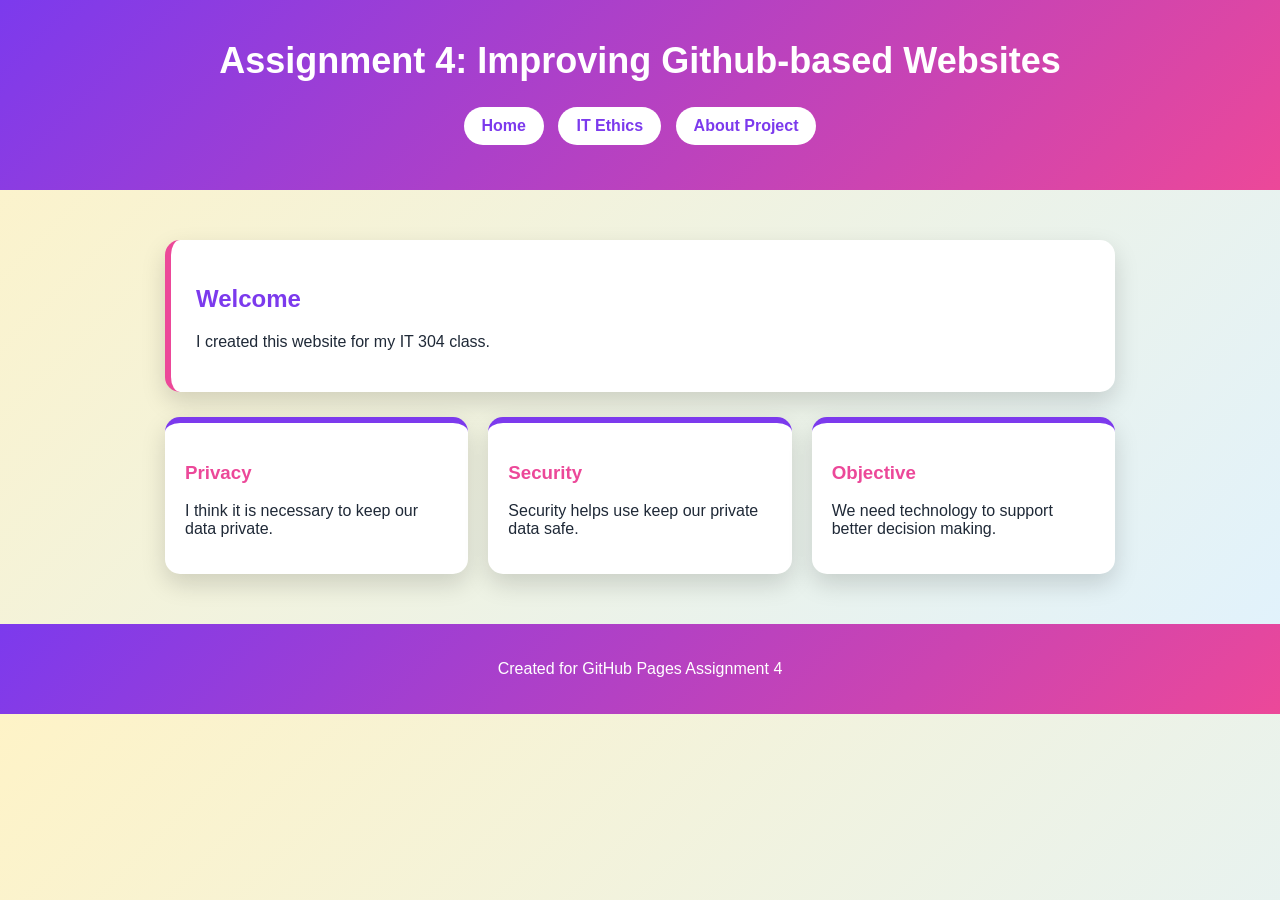
<file: index.html>
<!DOCTYPE html>
<html>
<head>
  <title>Assignment 4: Improving Github-based Websites</title>
  <link rel="stylesheet" href="style.css">
</head>
<body>

<header>
  <h1>Assignment 4: Improving Github-based Websites</h1>
  <nav>
    <a href="index.html">Home</a>
    <a href="ethics.html">IT Ethics</a>
    <a href="about.html">About Project</a>
  </nav>
</header>

<main>
  <section class="card">
    <h2>Welcome</h2>
    <p>I created this website for my IT 304 class.</p>
  </section>

  <section class="grid">
    <div>
      <h3>Privacy</h3>
      <p>I think it is necessary to keep our data private.</p>
    </div>

    <div>
      <h3>Security</h3>
      <p>Security helps use keep our private data safe.</p>
    </div>

    <div>
      <h3>Objective</h3>
      <p>We need technology to support better decision making.</p>
    </div>
  </section>
</main>

<footer>
  <p>Created for GitHub Pages Assignment 4</p>
</footer>

</body>
</html>
</file>
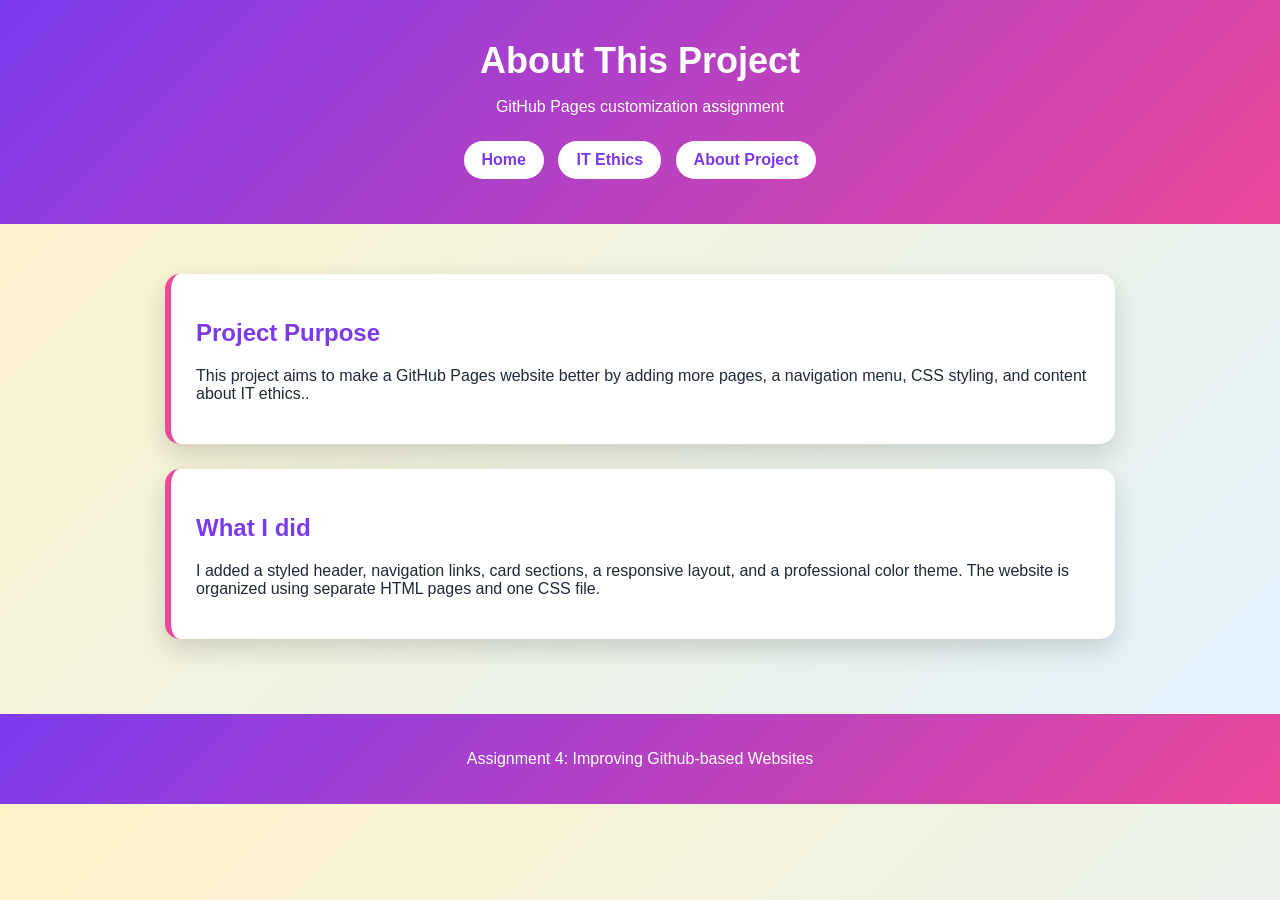
<file: about.html>
<!DOCTYPE html>
<html>
<head>
  <title>About Project</title>
  <link rel="stylesheet" href="style.css">
</head>
<body>

<header>
  <h1>About This Project</h1>
  <p>GitHub Pages customization assignment</p>

  <nav>
    <a href="index.html">Home</a>
    <a href="ethics.html">IT Ethics</a>
    <a href="about.html">About Project</a>
  </nav>
</header>

<main>
  <section class="card">
    <h2>Project Purpose</h2>
    <p>This project aims to make a GitHub Pages website better by adding more pages, a navigation menu, CSS styling, and content about IT ethics..</p>
  </section>

  <section class="card">
    <h2>What I did</h2>
    <p>I added a styled header, navigation links, card sections, a responsive layout, and a professional color theme. The website is organized using separate HTML pages and one CSS file.</p>
  </section>
</main>

<footer>
  <p>Assignment 4: Improving Github-based Websites</p>
</footer>

</body>
</file>
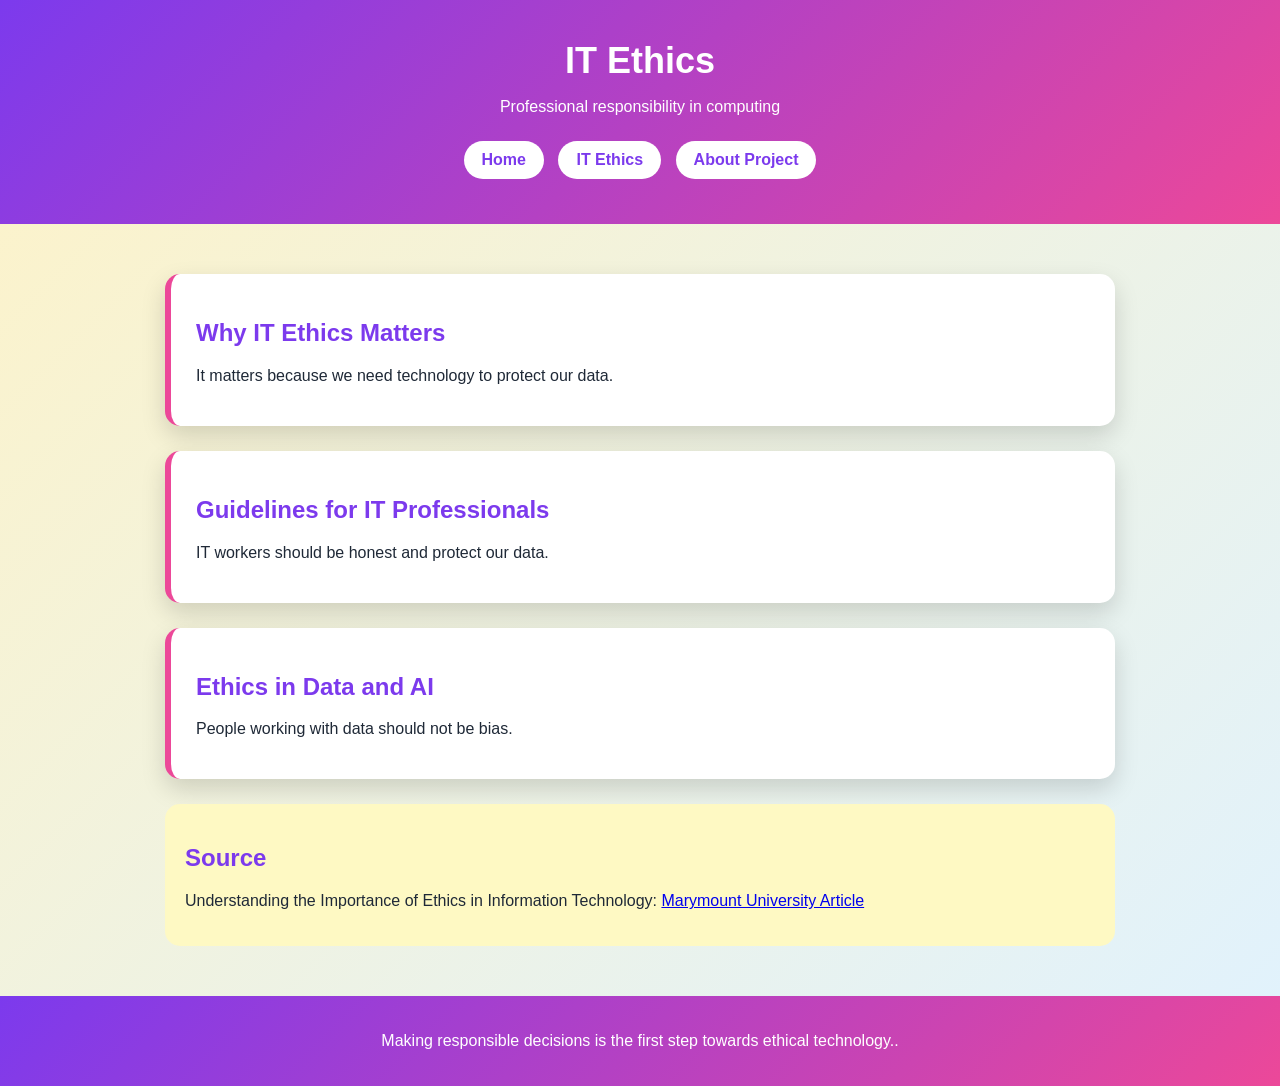
<file: ethics.html>
<!DOCTYPE html>
<html>
<head>
  <title>IT Ethics</title>
  <link rel="stylesheet" href="style.css">
</head>
<body>

<header>
  <h1>IT Ethics</h1>
  <p>Professional responsibility in computing</p>

  <nav>
    <a href="index.html">Home</a>
    <a href="ethics.html">IT Ethics</a>
    <a href="about.html">About Project</a>
  </nav>
</header>

<main>
  <section class="card">
    <h2>Why IT Ethics Matters</h2>
    <p>It matters because we need technology to protect our data.</p>
  </section>

  <section class="card">
    <h2>Guidelines for IT Professionals</h2>
    <p>IT workers should be honest and protect our data.</p>
  </section>

  <section class="card">
    <h2>Ethics in Data and AI</h2>
    <p>People working with data should not be bias.</p>
  </section>
  
  <section class="references">
    <h2>Source</h2>
    <p>Understanding the Importance of Ethics in Information Technology:
      <a href="https://marymount.edu/blog/understanding-the-importance-of-ethics-in-information-technology/" target="_blank">
      Marymount University Article</a>
    </p>
  </section>
</main>

<footer>
  <p>Making responsible decisions is the first step towards ethical technology..</p>
</footer>

</body>
</html>
</file>
<file: style.css>
body {
  margin: 0;
  font-family: Arial, sans-serif;
  background: linear-gradient(135deg, #fef3c7, #e0f2fe);
  color: #1f2937;
}

/* HEADER */
header {
  background: linear-gradient(135deg, #7c3aed, #ec4899);
  color: white;
  text-align: center;
  padding: 40px 20px;
}

header h1 {
  margin: 0;
  font-size: 36px;
}

/* NAV */
nav {
  margin-top: 20px;
}

nav a {
  background-color: white;
  color: #7c3aed;
  text-decoration: none;
  padding: 10px 18px;
  margin: 5px;
  border-radius: 25px;
  font-weight: bold;
  display: inline-block;
  transition: 0.3s;
}

nav a:hover {
  background-color: #fde68a;
  color: #7c3aed;
}

/* MAIN */
main {
  max-width: 950px;
  margin: 40px auto;
  padding: 10px;
}

/* CARDS */
.card {
  background-color: white;
  padding: 25px;
  margin-bottom: 25px;
  border-radius: 15px;
  border-left: 6px solid #ec4899;
  box-shadow: 0 10px 25px rgba(0,0,0,0.15);
}

/* GRID */
.grid {
  display: flex;
  gap: 20px;
  flex-wrap: wrap;
}

.grid div {
  background-color: white;
  flex: 1;
  min-width: 220px;
  padding: 20px;
  border-radius: 15px;
  border-top: 6px solid #7c3aed;
  box-shadow: 0 10px 25px rgba(0,0,0,0.15);
}

/* HEADINGS */
h2 {
  color: #7c3aed;
}

h3 {
  color: #ec4899;
}

/* REFERENCES */
.references {
  background-color: #fef9c3;
  padding: 20px;
  border-radius: 15px;
}

/* FOOTER */
footer {
  background: linear-gradient(135deg, #7c3aed, #ec4899);
  color: white;
  text-align: center;
  padding: 20px;
  margin-top: 40px;
}
</file>
